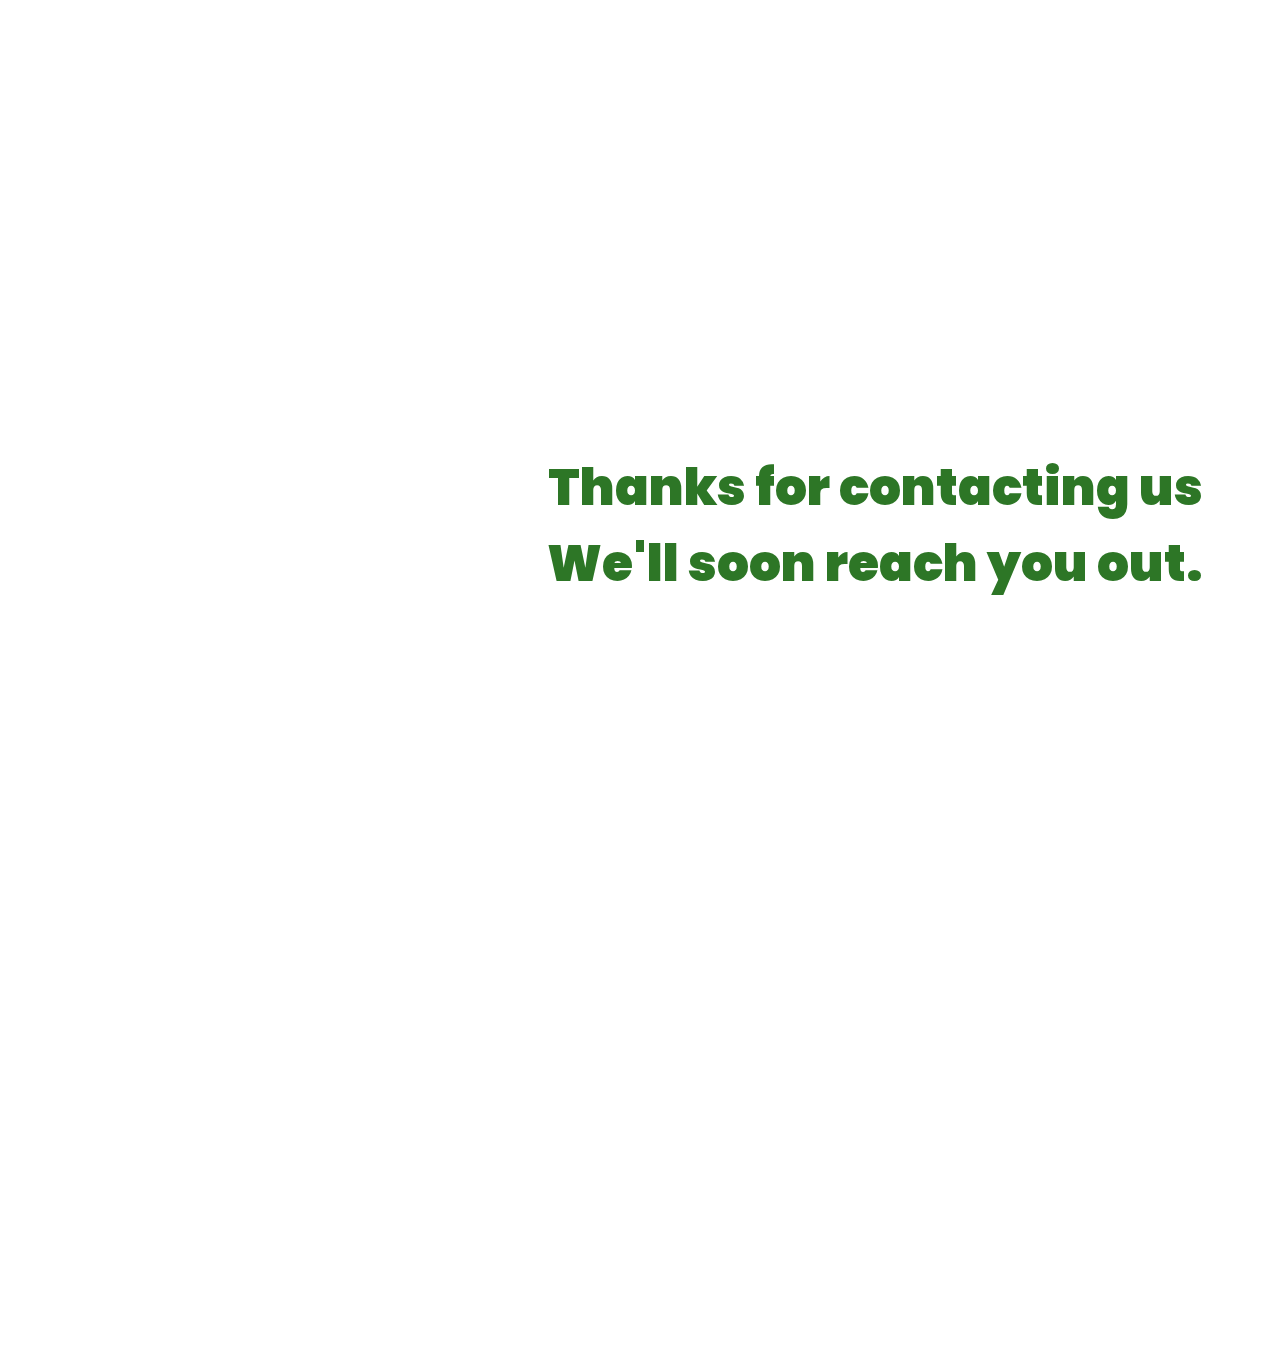
<file: contact.html>
<!DOCTYPE html>
<html lang="en">
<head>
    <meta charset="UTF-8">
    <meta name="viewport" content="width=device-width, initial-scale=1.0">
    <title>Contact Page</title>
    <link rel="shortcut icon" type="x-icon" href="./assets/images/veggie-icon.png" />

    <link href="./assets/contact.css" rel="stylesheet">
</head>
<body>
    

    <div>
<h1> Thanks for contacting us <br>We'll soon reach you out.</h1>

    </div>
</body>
</html>
</file>
<file: assets/contact.css>
@import url('https://fonts.googleapis.com/css2?family=Poppins:ital,wght@0,100;0,200;0,300;0,400;0,500;0,600;0,700;0,800;0,900;1,100;1,200;1,300;1,400;1,500;1,600;1,700;1,800;1,900&display=swap');
@import url('https://fonts.googleapis.com/css2?family=Caveat:wght@400..700&display=swap');
div{
    background-image: url(https://www.pexels.com/photo/present-in-a-mini-shopping-cart-5624979/);
   
    margin-top: 450px;
    text-align: center;

}


h1{
color: #1b6a14eb;
font-family: "Poppins", sans-serif;
font-weight: 1000;
font-size: 50px;
margin-left: 470px;
}

body{
background-image: url(https://images.pexels.com/photos/952482/pexels-photo-952482.jpeg?auto=compress&cs=tinysrgb&w=1260&h=750&dpr=1);
    background-size: cover;
    height: 100vh;

    
}
</file>
